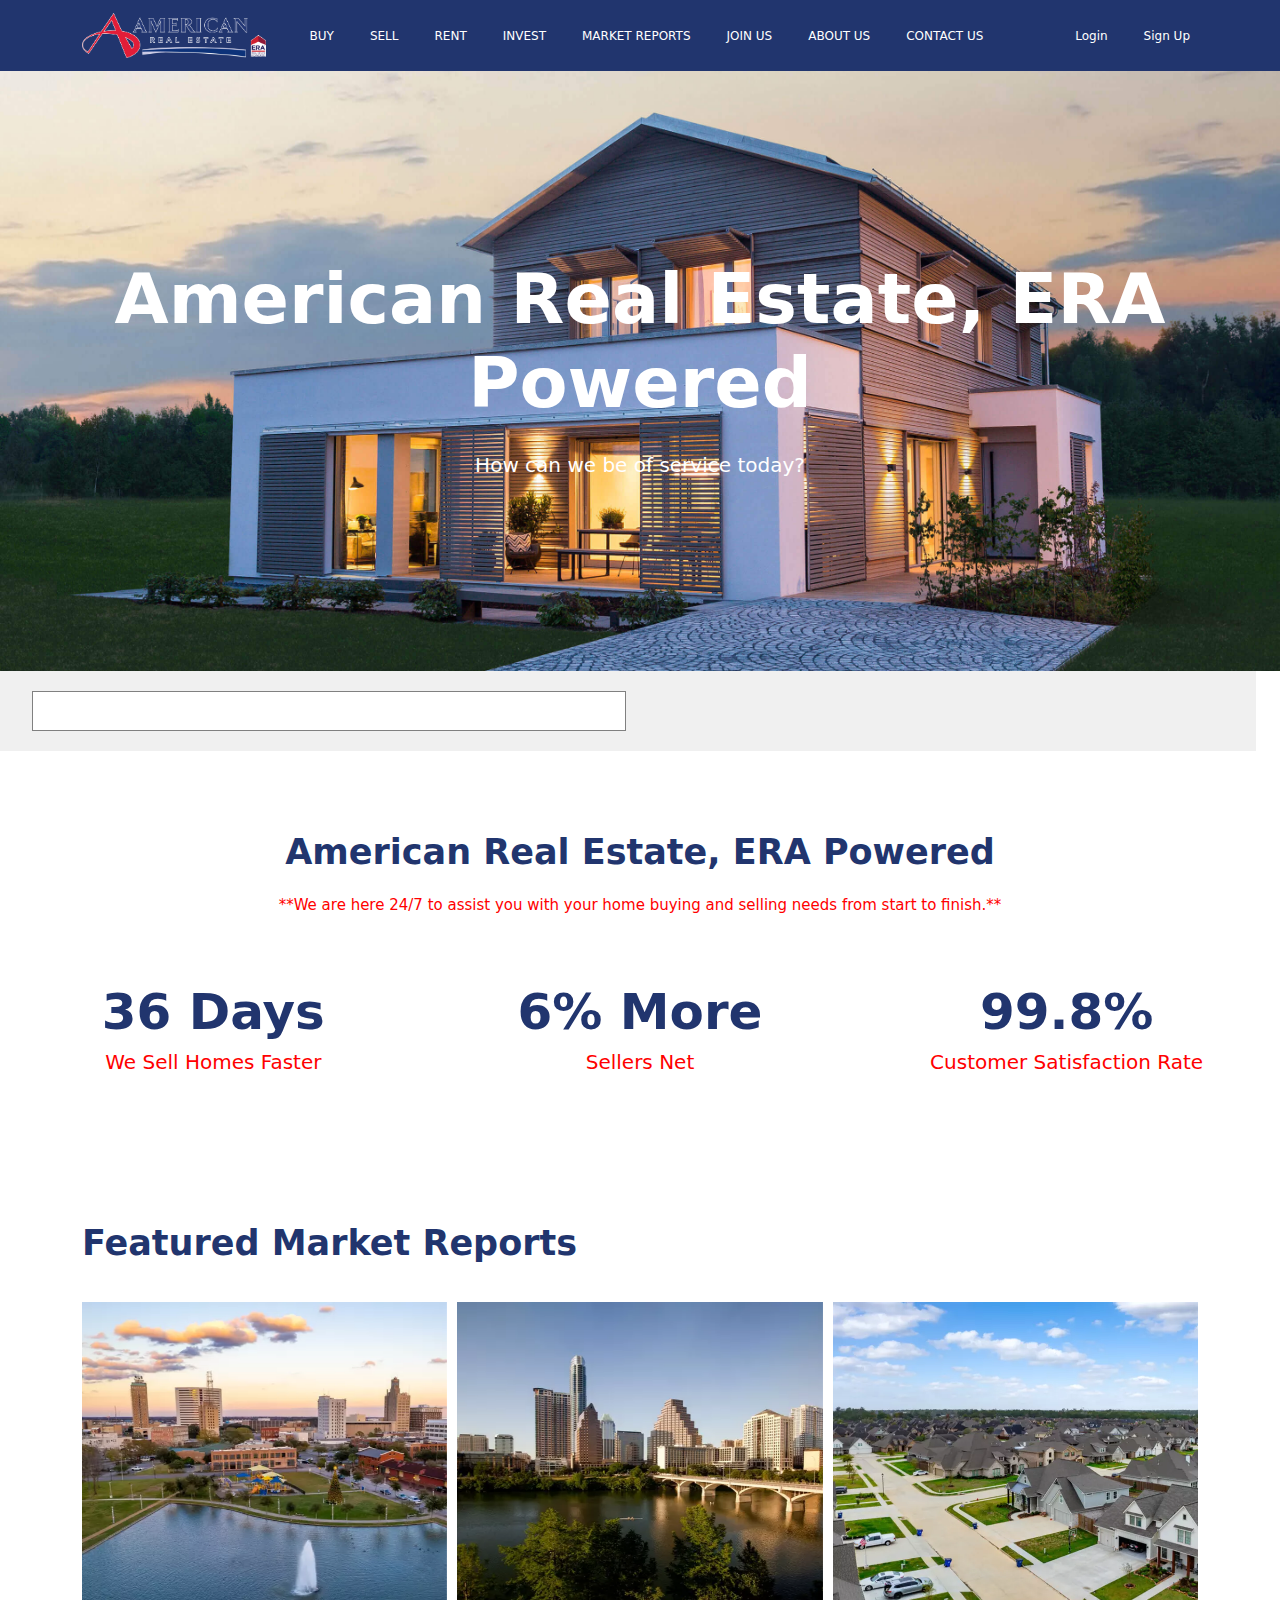
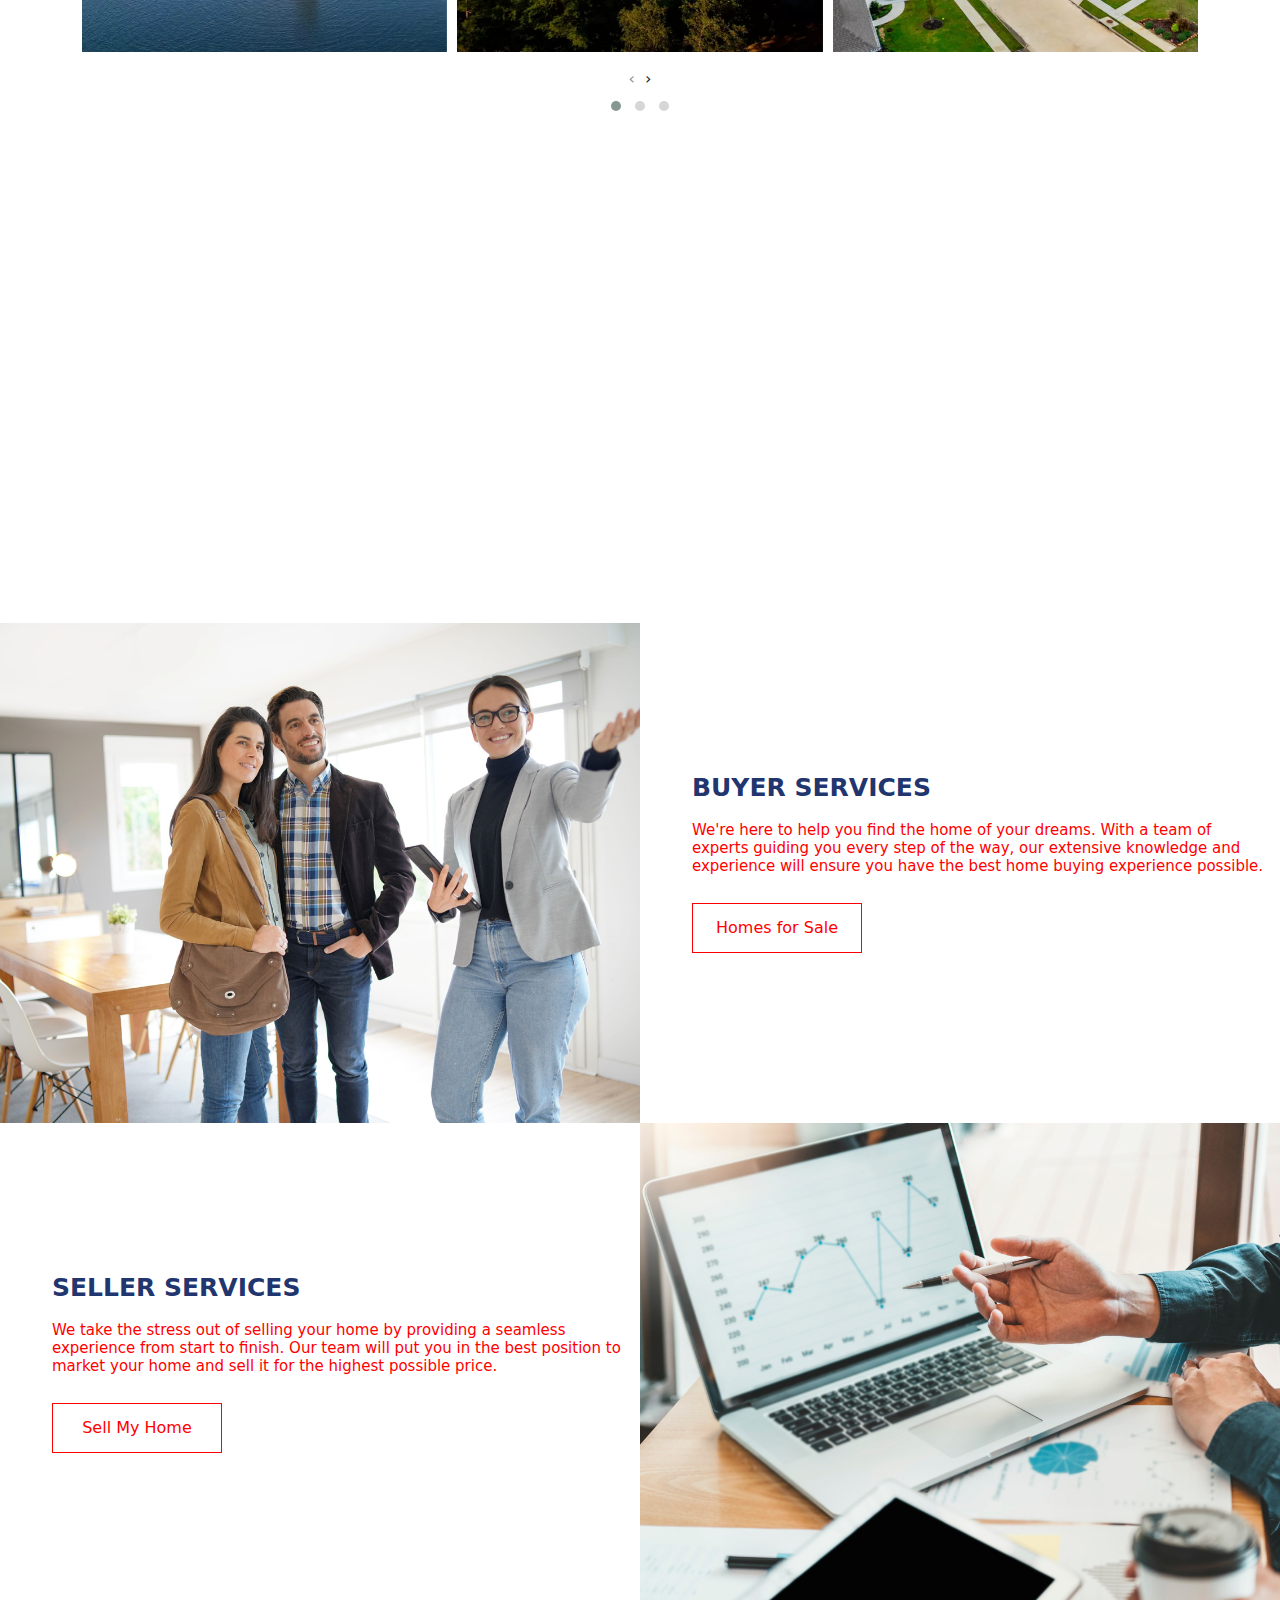
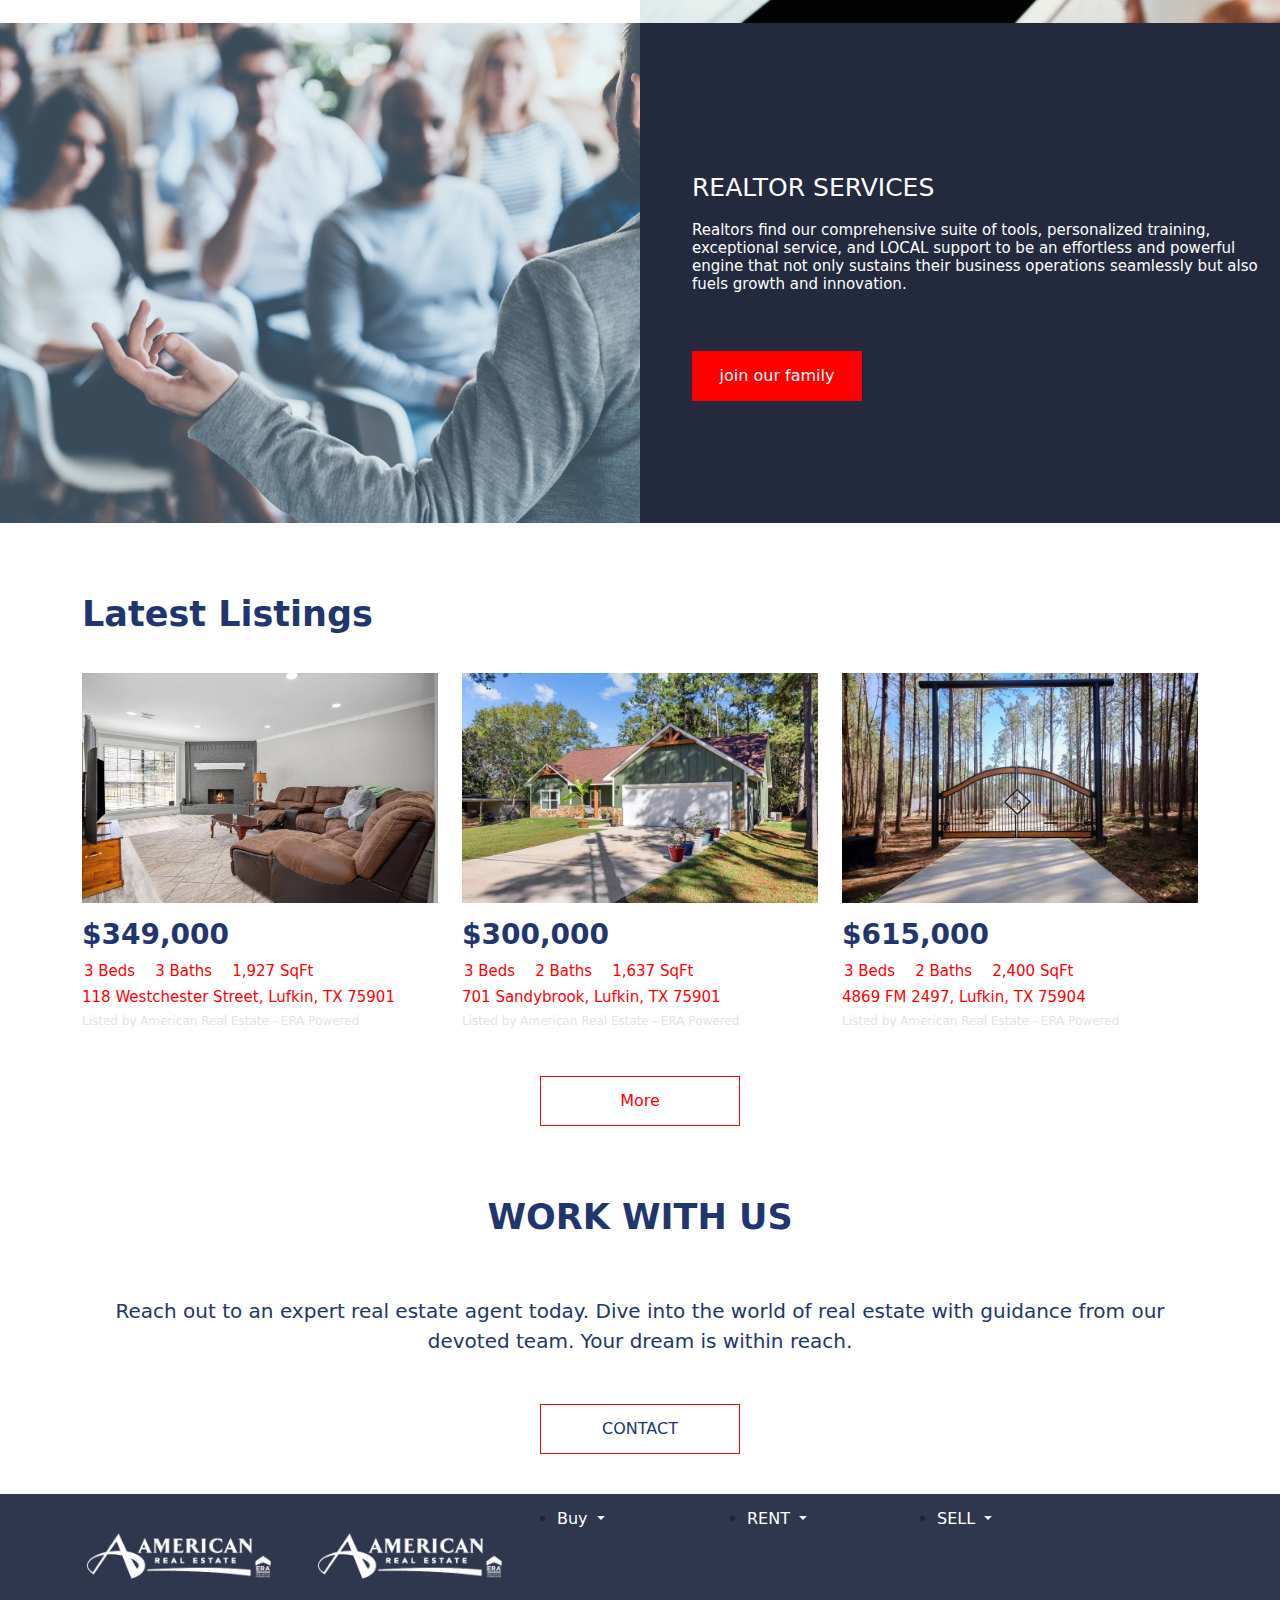
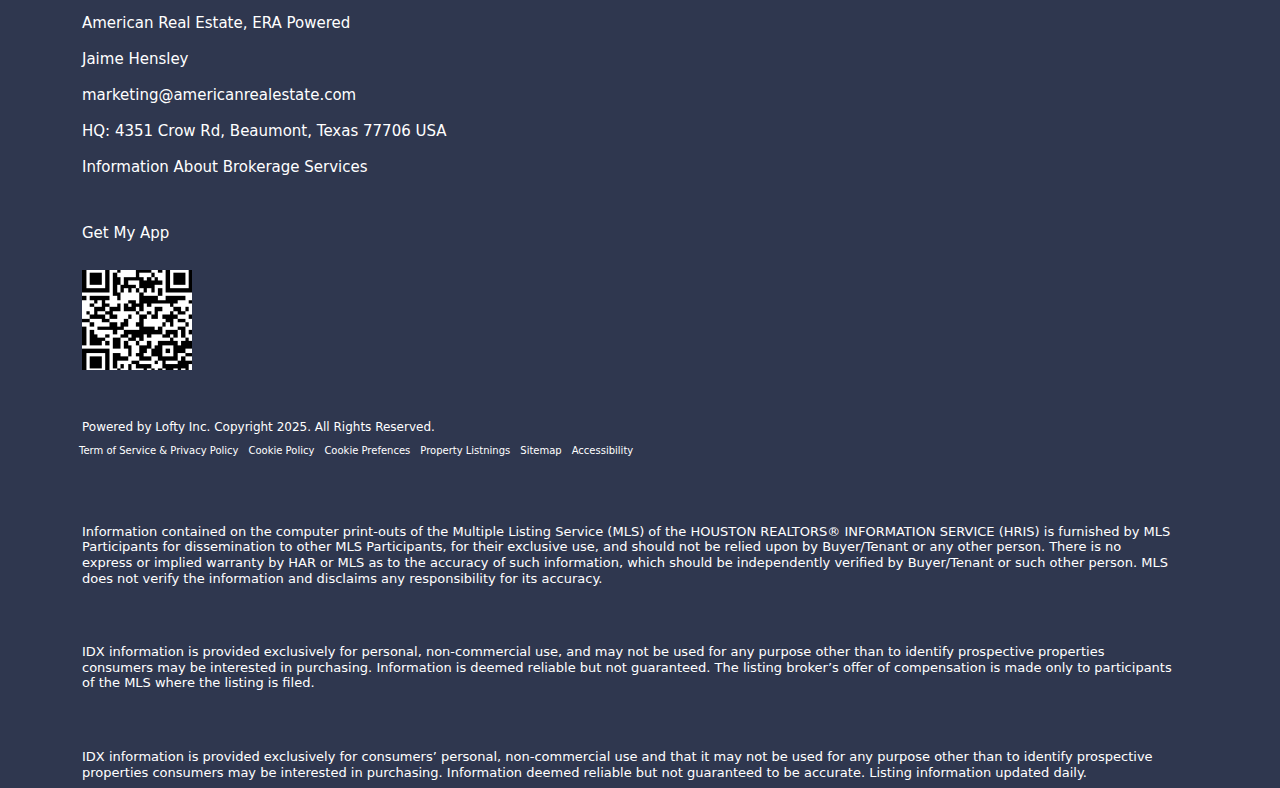
<file: index.html>
<!DOCTYPE html>
<html lang="en">
<head>
  <meta charset="UTF-8">
  <meta name="viewport" content="width=device-width, initial-scale=1.0">
  <title>Bootstrap 5 Navbar</title>
  <link rel="stylesheet" href="style.css">
  <link href="https://cdn.jsdelivr.net/npm/bootstrap@5.3.3/dist/css/bootstrap.min.css" rel="stylesheet" integrity="sha384-QWTKZyjpPEjISv5WaRU9OFeRpok6YctnYmDr5pNlyT2bRjXh0JMhjY6hW+ALEwIH" crossorigin="anonymous">
  <script src="https://cdn.jsdelivr.net/npm/bootstrap@5.3.3/dist/js/bootstrap.bundle.min.js" integrity="sha384-YvpcrYf0tY3lHB60NNkmXc5s9fDVZLESaAA55NDzOxhy9GkcIdslK1eN7N6jIeHz" crossorigin="anonymous"></script>
  <link rel="stylesheet" href="https://cdnjs.cloudflare.com/ajax/libs/OwlCarousel2/2.3.4/assets/owl.carousel.min.css">
  <link rel="stylesheet" href="https://cdnjs.cloudflare.com/ajax/libs/OwlCarousel2/2.3.4/assets/owl.theme.default.min.css">
  
 
  
</head>
<body>
  <nav class="navbar navbar-expand-lg navbar-light bg-nav">
    <div class="container">
        <!-- Logo/Image -->
        <a class="navbar-brand" href="index.html">
            <img src="images/americanhorizstackedlogool.png" alt="Logo" class="navbar-logo">
        </a>
        
        <!-- Hamburger button for mobile -->
        <button class="navbar-toggler" type="button" data-bs-toggle="collapse" data-bs-target="#navbarContent" aria-controls="navbarContent" aria-expanded="false" aria-label="Toggle navigation">
            <span class="navbar-toggler-icon"></span>
        </button>
        
        <!-- Navbar content -->
        <div class="collapse navbar-collapse" id="navbarContent">
            <!-- Left side links with dropdowns -->
            <ul class="navbar-nav me-auto mb-2 mb-lg-0 left">
                <!-- Link 1 -->
                <li class="nav-item dropdown">
                    <a class="nav-link" style="color: white;font-weight: 100;font-size: 12px;" href="buy.html" id="navbarDropdown1">
                        BUY
                    </a>
                    <ul class="dropdown-menu" aria-labelledby="navbarDropdown1">
                        <li><a class="dropdown-item" href="#">Main Home</a></li>
                        <li><a class="dropdown-item" href="#">Secondary Home</a></li>
                        <li><hr class="dropdown-divider"></li>
                        <li><a class="dropdown-item" href="#">Special Home</a></li>
                    </ul>
                </li>
                
                <!-- Link 2 -->
                <li class="nav-item dropdown">
                    <a class="nav-link" style="color: white;font-weight: 100;font-size: 12px;" href="Sell.html" id="navbarDropdown2">
                        SELL
                    </a>
                    <ul class="dropdown-menu" aria-labelledby="navbarDropdown2">
                        <li><a class="dropdown-item" href="#">New Products</a></li>
                        <li><a class="dropdown-item" href="#">Best Sellers</a></li>
                        <li><hr class="dropdown-divider"></li>
                        <li><a class="dropdown-item" href="#">Special Offers</a></li>
                    </ul>
                </li>
                
                <!-- Link 3 -->
                <li class="nav-item dropdown">
                    <a class="nav-link" style="color: white;font-weight: 100;font-size: 12px;" href="" id="navbarDropdown3">
                        RENT
                    </a>
                    <ul class="dropdown-menu" aria-labelledby="navbarDropdown3">
                        <li><a class="dropdown-item" href="#">Consulting</a></li>
                        <li><a class="dropdown-item" href="#">Design</a></li>
                        <li><a class="dropdown-item" href="#">Development</a></li>
                    </ul>
                </li>
                
                <!-- Link 4 -->
                <li class="nav-item dropdown">
                    <a class="nav-link" style="color: white;font-weight: 100;font-size: 12px;" href="invest.html" id="navbarDropdown4">
                        INVEST
                    </a>
                    <ul class="dropdown-menu" aria-labelledby="navbarDropdown4">
                        <li><a class="dropdown-item" href="#">Our Story</a></li>
                        <li><a class="dropdown-item" href="#">Team</a></li>
                        <li><a class="dropdown-item" href="#">Careers</a></li>
                    </ul>
                </li>
                
                <!-- Link 5 -->
                <li class="nav-item dropdown">
                    <a class="nav-link" style="color: white;font-weight: 100;font-size: 12px;" href="#" id="navbarDropdown5">
                        MARKET REPORTS
                    </a>
                    <ul class="dropdown-menu" aria-labelledby="navbarDropdown5">
                        <li><a class="dropdown-item" href="#">Latest Posts</a></li>
                        <li><a class="dropdown-item" href="#">Categories</a></li>
                        <li><a class="dropdown-item" href="#">Archives</a></li>
                    </ul>
                </li>
                
                <!-- Link 6 -->
                <li class="nav-item dropdown">
                    <a class="nav-link" style="color: white;font-weight: 100;font-size: 12px;" href="#" id="navbarDropdown6">
                        JOIN US
                    </a>
                    <ul class="dropdown-menu" aria-labelledby="navbarDropdown6">
                        <li><a class="dropdown-item" href="#">Gallery</a></li>
                        <li><a class="dropdown-item" href="#">Projects</a></li>
                        <li><a class="dropdown-item" href="#">Case Studies</a></li>
                    </ul>
                </li>
                
                <!-- Link 7 -->
                <li class="nav-item dropdown">
                    <a class="nav-link" style="color: white;font-weight: 100;font-size: 12px;" href="#" id="navbarDropdown7">
                        ABOUT US
                    </a>
                    <ul class="dropdown-menu" aria-labelledby="navbarDropdown7">
                        <li><a class="dropdown-item" href="#">Guides</a></li>
                        <li><a class="dropdown-item" href="#">Downloads</a></li>
                        <li><a class="dropdown-item" href="#">Tools</a></li>
                    </ul>
                </li>
                
                <!-- Link 8 -->
                <li class="nav-item dropdown">
                    <a class="nav-link" style="color: white;font-weight: 100;font-size: 12px;" href="#" id="navbarDropdown8">
                        CONTACT US
                    </a>
                    <ul class="dropdown-menu" aria-labelledby="navbarDropdown8">
                        <li><a class="dropdown-item" href="#">Email Us</a></li>
                        <li><a class="dropdown-item" href="#">Phone</a></li>
                        <li><a class="dropdown-item" href="#">Office Locations</a></li>
                    </ul>
                </li>
            </ul>
            
            <!-- Right side links -->
            <ul class="navbar-nav ms-auto left">
                <li class="nav-item">
                    <a class="nav-link" style="color: white;font-weight: 100;font-size: 12px;" href="#">Login</a>
                </li>
                <li class="nav-item">
                    <a class="nav-link" style="color: white;font-weight: 100;font-size: 12px;" href="#">Sign Up</a>
                </li>
            </ul>
        </div>
    </div>
</nav>


  <div class="container-fluid bg-image">
    <div class="row">
      <h1 class="american-state">American Real Estate, ERA Powered</h1>
      <h2 class="service-today">How can we be of service today?</h2>
    </div>
  </div>
<div class="container-fluid">
  <div class="row bg-para">
 <div class="col-md-6">
    <input type="search" class="serch-para">
   </div>

      <div class="col-md-6">
    

   </div>
  </div>

  <div class="row">
    <h1 class="real-estate">American Real Estate, ERA Powered</h1>
    <h2 class="assist">**We are here 24/7 to assist you with your home buying and selling needs from start to finish.**</h2>
    <div class="col-md-4">
     <h1 class="days">36 Days</h1>
     <h2 class="sell-homes">We Sell Homes Faster</h2>
    </div>

    <div class="col-md-4">
      <h1 class="days">6% More</h1>
      <h2 class="sell-homes">Sellers Net</h2>
     </div>

     <div class="col-md-4">
      <h1 class="days">99.8%</h1>
      <h2 class="sell-homes">Customer Satisfaction Rate</h2>
     </div>
  </div>
  </div>

  <div class="container-fluid">
    <div class="container">
      <h1 class="market-report">Featured Market Reports</h1>
        <div class="row">
          <div class="owl-carousel owl-theme ">
            
            <div class="item col-md-3 w-100" ><img src="images/beamount.webp" class="crousel-img"></div>
            <div class="item col-md-3 w-100"><img src="images/lufkin.webp" class="crousel-img"></div>
            <div class="item col-md-3 w-100"><img src="images/lumberton.webp" class="crousel-img"></div>
            <div class="item col-md-3 w-100"><img src="images/nacogdoches.webp" class="crousel-img"></div>
            <div class="item col-md-3 w-100"><img src="images/notherland.webp" class="crousel-img"></div>
            <div class="item col-md-3 w-100"><img src="images/orange.webp" class="crousel-img"></div>
            <div class="item col-md-3 w-100"><img src="images/port aurthor.webp" class="crousel-img"></div>
            </div>
           
            
      </div>
    
        </div>
    </div>
  </div>

  <div class="container-fluid work-bg">
    <div class="row">
      <h1 class="work-with">WORK WITH US</h1>
      <h2 class="reach-out">Reach out to an expert real estate agent today. Dive into the world of Texas real estate with guidance from our award-winning team.</h2>
      <div class="parent-btn">
        <button class="contact-btn">CONTACT</button>
      </div>
   </div>
  </div>

  <div class="container-fluid">
     <div class="row">
      <div class="col-md-6 bg-family ">
      </div>
      
      <div class="col-md-6">
        <h1 class="BUYER-SERVICES">BUYER SERVICES</h1>
        <h2 class="your-dream">We're here to help you find the home of your dreams. With a team of experts guiding you every step of the way, our extensive knowledge and experience will ensure you have the best home buying experience possible.</h2>
        <div class="parent-home">
          <button class="home-sale">Homes for Sale</button>
        </div>
      </div>
    </div>

     <div class="row">
      <div class="col-md-6">
        <h1 class="BUYER-SERVICES">SELLER SERVICES</h1>
        <h2 class="your-dream">We take the stress out of selling your home by providing a seamless experience from start to finish. Our team will put you in the best position to market your home and sell it for the highest possible price.</h2>
        <div class="parent-home">
          <button class="home-sale">Sell My Home</button>
        </div>
      </div>
      <div class="col-md-6 bg-hand">
      </div>
    </div>

    <div class="row">
      <div class="col-md-6 bg-leptop">
      </div>
      <div class="col-md-6 bg-col">
        <h1 class="REALTOR-SERVICES">REALTOR SERVICES </h1>
        <h2 class="Realtors-find">Realtors find our comprehensive suite of tools, personalized training, exceptional service, and LOCAL support to be an effortless and powerful engine that not only sustains their business operations seamlessly but also fuels growth and innovation.</h2>
        <div class="parent-home1">
          <button class="join-family">join our family</button>
        </div>
      </div>
    </div> 
    
  </div>

  <div class="container-fluid">
    <div class="container">
      <h1 class="Latest-Listings">Latest Listings</h1>
      <div class="row">
        <div class="col-md-4">
          <img src="images/sofaset.jpg" class="sofa-set">
          <h1 class="dollar">$349,000</h1>
          <ul class="parent-requrements">
            <li class="beds">3 Beds</li>
            <li class="beds">3 Baths</li>
            <li class="beds">1,927 SqFt</li>
          </ul>
          <h2 class="street">118 Westchester Street, Lufkin, TX 75901</h2>
          <h2 class="era-powered">Listed by American Real Estate - ERA Powered</h2>
        </div>

        <div class="col-md-4">
          <img src="images/greenhouse.webp" class="sofa-set">
          <h1 class="dollar">$300,000</h1>
          <ul class="parent-requrements">
            <li class="beds">3 Beds</li>
            <li class="beds">2 Baths</li>
            <li class="beds">1,637 SqFt</li>
          </ul>
          <h2 class="street">701 Sandybrook, Lufkin, TX 75901</h2>
          <h2 class="era-powered">Listed by American Real Estate - ERA Powered</h2>
        </div>

        <div class="col-md-4">
          <img src="images/gate.webp" class="sofa-set">
          <h1 class="dollar">$615,000</h1>
          <ul class="parent-requrements">
            <li class="beds">3 Beds</li>
            <li class="beds">2 Baths</li>
            <li class="beds">2,400 SqFt</li>
          </ul>
          <h2 class="street">4869 FM 2497, Lufkin, TX 75904</h2>
          <h2 class="era-powered">Listed by American Real Estate - ERA Powered</h2>
        </div>

        <div class="more-parent">
          <button class="btn-more">More</button>
        </div>
        
        <h1 class="work-with-us">WORK WITH US</h1>
        <h2 class="agent-today">Reach out to an expert real estate agent today. Dive into the world of  real estate with guidance from our <br> devoted team. Your dream is within reach.</h2>
         
        <div class="contact-parent">
          <button class="btn-contact">CONTACT</button>
        </div>
      </div>
    </div>
  </div>


   <div class="container-fluid footer-bg">
     <div class="container">
       <div class="row">
        <div class="col-md-5">
          <img src="images/american-real-stste.webp" class="real-state-logo">
          <img src="images/american-real-stste.webp" class="real-state-logo1">
          <h2 class="american-era">American Real Estate, ERA Powered</h2>
          <h2 class="american-era-powered">Jaime Hensley</h2>
          <h2 class="american-era-powered">marketing@americanrealestate.com</h2>
          <h2 class="american-era-powered">HQ: 4351 Crow Rd, Beaumont, Texas 77706 USA</h2>
          <h2 class="about-services">Information About Brokerage Services</h2>
          <h2 class="get-my-app">Get My App</h2>
          <img src="images/qr-scanner.png" class="scanner">
          <h2 class="lofty-inc">Powered by Lofty Inc. Copyright 2025. All Rights Reserved.</h2>
          
        </div>
        <div class="col-md-2">
            <li class="nav-item dropdown">
            <a class="nav-link dropdown-toggle" href="#" id="dropdown1" role="button" data-bs-toggle="dropdown" aria-expanded="false" style="color: white;font-weight: 100;margin-top: 13px;">
                Buy
            </a>
           <ul class="dropdown-menu dropdown-menu-end" aria-labelledby="dropdown1">
            <li><a class="dropdown-item " style="color: black;" href="#">Profile</a></li>
            <li><a class="dropdown-item" style="color: black;" href="#">Settings</a></li>
            <!-- <li><hr class="dropdown-divider"></li> -->
            <li><a class="dropdown-item"style="color: black;" href="#">Sign Out</a></li>
            </ul>
            </li>
          </div>

          <div class="col-md-2">
            <li class="nav-item dropdown">
            <a class="nav-link dropdown-toggle" href="#" id="dropdown1" role="button" data-bs-toggle="dropdown" aria-expanded="false" style="color: white;font-weight: 100;margin-top: 13px;">
                RENT
            </a>
           <ul class="dropdown-menu dropdown-menu-end" aria-labelledby="dropdown1">
            <li><a class="dropdown-item " style="color: black;" href="#">Profile</a></li>
            <li><a class="dropdown-item" style="color: black;" href="#">Settings</a></li>
            <!-- <li><hr class="dropdown-divider"></li> -->
            <li><a class="dropdown-item"style="color: black;" href="#">Sign Out</a></li>
            </ul>
            </li>
          </div>

          <div class="col-md-3">
            <li class="nav-item dropdown">
            <a class="nav-link dropdown-toggle" href="#" id="dropdown1" role="button" data-bs-toggle="dropdown" aria-expanded="false" style="color: white;font-weight: 100;margin-top: 13px;">
                SELL
            </a>
           <ul class="dropdown-menu dropdown-menu-end" aria-labelledby="dropdown1">
            <li><a class="dropdown-item " style="color: black;" href="#">Profile</a></li>
            <li><a class="dropdown-item" style="color: black;" href="#">Settings</a></li>
            <!-- <li><hr class="dropdown-divider"></li> -->
            <li><a class="dropdown-item"style="color: black;" href="#">Sign Out</a></li>
            </ul>
            </li>
          </div>
           
          <div class="row">
            <div class="col-md-12">
            
              <ul class="parent-list">
            <li class="list-child">Term of Service & Privacy Policy</li>
            <li class="list-child">Cookie Policy</li>
            <li class="list-child">Cookie Prefences</li>
            <li class="list-child">Property Listnings</li>
            <li class="list-child">Sitemap</li>
            <li class="list-child">Accessibility</li>
          </ul>
          <h2 class="print-out">Information contained on the computer print-outs of the Multiple Listing Service (MLS) of the HOUSTON REALTORS® INFORMATION SERVICE (HRIS) is furnished by MLS Participants for dissemination to other MLS Participants, for their exclusive use, and should not be relied upon by Buyer/Tenant or any other person. There is no express or implied warranty by HAR or MLS as to the accuracy of such information, which should be independently verified by Buyer/Tenant or such other person. MLS does not verify the information and disclaims any responsibility for its accuracy.</h2>
          <h2 class="print-out">IDX information is provided exclusively for personal, non-commercial use, and may not be used for any purpose other than to identify prospective properties consumers may be interested in purchasing. Information is deemed reliable but not guaranteed. The listing broker’s offer of compensation is made only to participants of the MLS where the listing is filed.</h2>
          <h2 class="print-out">IDX information is provided exclusively for consumers’ personal, non-commercial use and that it may not be used for any purpose other than to identify prospective properties consumers may be interested in purchasing. Information deemed reliable but not guaranteed to be accurate. Listing information updated daily.</h2>
            </div>
          </div>




          
    </div>
  </div>

  



  

  
  

  <script src="https://cdnjs.cloudflare.com/ajax/libs/jquery/3.3.1/jquery.min.js"></script>
         <script src="https://cdnjs.cloudflare.com/ajax/libs/OwlCarousel2/2.3.4/owl.carousel.min.js"></script>
         <script>
          $('.owl-carousel').owlCarousel({
              loop:false,
              margin:10,
              nav:true,
              responsive:{
                  0:{
                      items:1
                  },
                  600:{
                      items:3
                  },
                  1000:{
                      items:3
                  }
              }
          })
           </script>
</body>
</html>
</file>
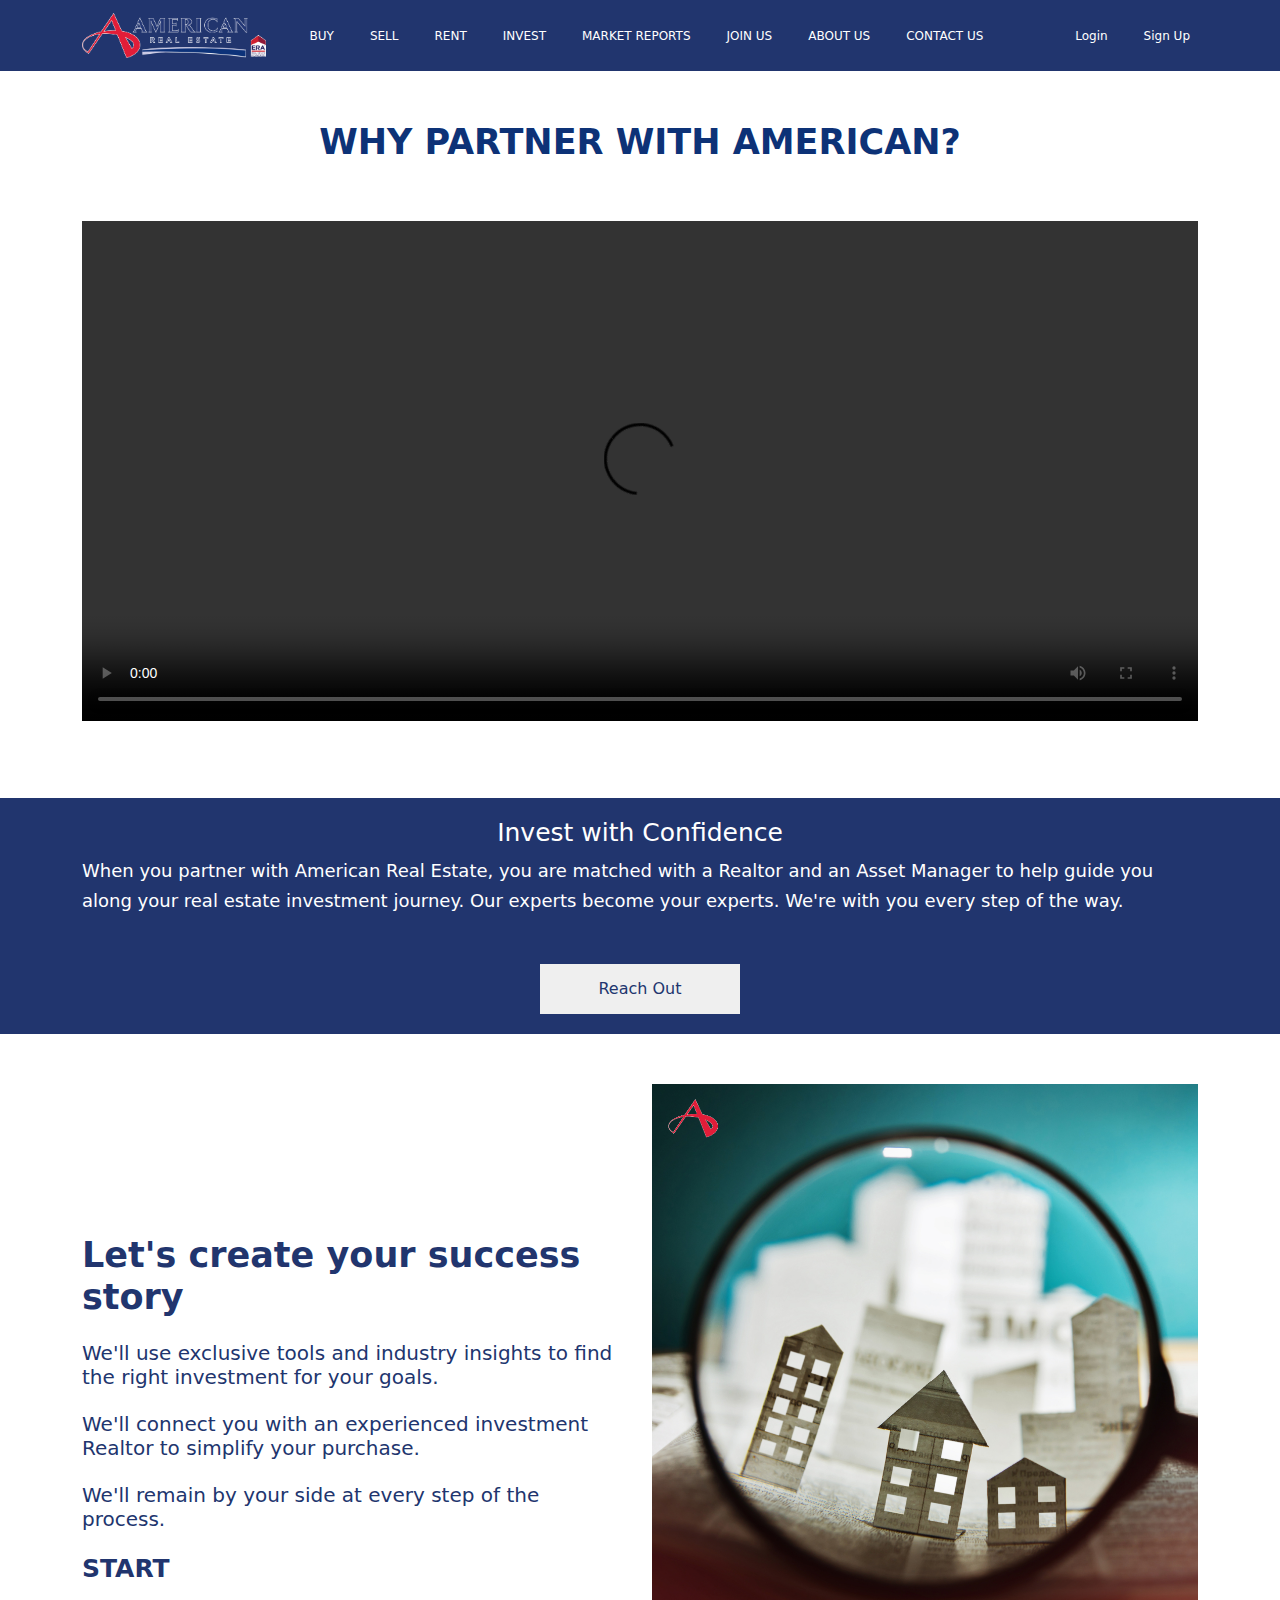
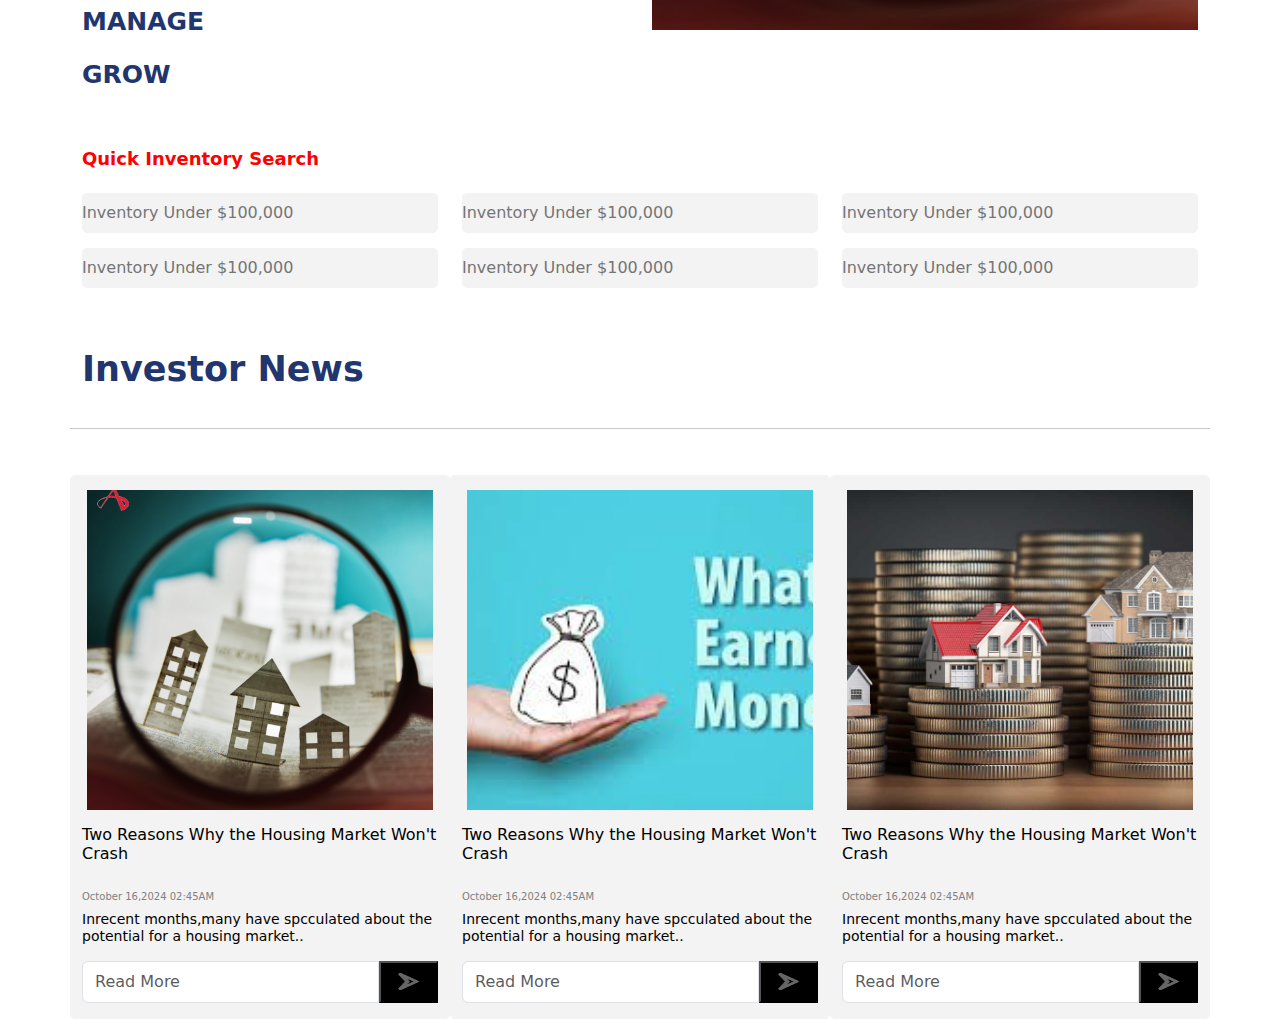
<file: invest.html>
<!DOCTYPE html>
<html lang="en">

<head>
    <meta charset="UTF-8">
    <meta name="viewport" content="width=device-width, initial-scale=1.0">
    <title>Document</title>
    <link rel="stylesheet" href="style.css">
    <link href="https://cdn.jsdelivr.net/npm/bootstrap@5.3.3/dist/css/bootstrap.min.css" rel="stylesheet"
        integrity="sha384-QWTKZyjpPEjISv5WaRU9OFeRpok6YctnYmDr5pNlyT2bRjXh0JMhjY6hW+ALEwIH" crossorigin="anonymous">
    <script src="https://cdn.jsdelivr.net/npm/bootstrap@5.3.3/dist/js/bootstrap.bundle.min.js"
        integrity="sha384-YvpcrYf0tY3lHB60NNkmXc5s9fDVZLESaAA55NDzOxhy9GkcIdslK1eN7N6jIeHz"
        crossorigin="anonymous"></script>

</head>

<body>
    <nav class="navbar navbar-expand-lg navbar-light bg-nav">
        <div class="container">
            <!-- Logo/Image -->
            <a class="navbar-brand" href="index.html">
                <img src="images/americanhorizstackedlogool.png" alt="Logo" class="navbar-logo">
            </a>

            <!-- Hamburger button for mobile -->
            <button class="navbar-toggler" type="button" data-bs-toggle="collapse" data-bs-target="#navbarContent"
                aria-controls="navbarContent" aria-expanded="false" aria-label="Toggle navigation">
                <span class="navbar-toggler-icon"></span>
            </button>

            <!-- Navbar content -->
            <div class="collapse navbar-collapse" id="navbarContent">
                <!-- Left side links with dropdowns -->
                <ul class="navbar-nav me-auto mb-2 mb-lg-0 left">
                    <!-- Link 1 -->
                    <li class="nav-item dropdown">
                        <a class="nav-link" style="color: white;font-weight: 100;font-size: 12px;" href="buy.html"
                            id="navbarDropdown1">
                            BUY
                        </a>
                        <ul class="dropdown-menu" aria-labelledby="navbarDropdown1">
                            <li><a class="dropdown-item" href="#">Main Home</a></li>
                            <li><a class="dropdown-item" href="#">Secondary Home</a></li>
                            <li>
                                <hr class="dropdown-divider">
                            </li>
                            <li><a class="dropdown-item" href="#">Special Home</a></li>
                        </ul>
                    </li>

                    <!-- Link 2 -->
                    <li class="nav-item dropdown">
                        <a class="nav-link" style="color: white;font-weight: 100;font-size: 12px;" href="Sell.html"
                            id="navbarDropdown2">
                            SELL
                        </a>
                        <ul class="dropdown-menu" aria-labelledby="navbarDropdown2">
                            <li><a class="dropdown-item" href="#">New Products</a></li>
                            <li><a class="dropdown-item" href="#">Best Sellers</a></li>
                            <li>
                                <hr class="dropdown-divider">
                            </li>
                            <li><a class="dropdown-item" href="#">Special Offers</a></li>
                        </ul>
                    </li>

                    <!-- Link 3 -->
                    <li class="nav-item dropdown">
                        <a class="nav-link" style="color: white;font-weight: 100;font-size: 12px;" href=""
                            id="navbarDropdown3">
                            RENT
                        </a>
                        <ul class="dropdown-menu" aria-labelledby="navbarDropdown3">
                            <li><a class="dropdown-item" href="#">Consulting</a></li>
                            <li><a class="dropdown-item" href="#">Design</a></li>
                            <li><a class="dropdown-item" href="#">Development</a></li>
                        </ul>
                    </li>

                    <!-- Link 4 -->
                    <li class="nav-item dropdown">
                        <a class="nav-link" style="color: white;font-weight: 100;font-size: 12px;" href="invest.html"
                            id="navbarDropdown4">
                            INVEST
                        </a>
                        <ul class="dropdown-menu" aria-labelledby="navbarDropdown4">
                            <li><a class="dropdown-item" href="#">Our Story</a></li>
                            <li><a class="dropdown-item" href="#">Team</a></li>
                            <li><a class="dropdown-item" href="#">Careers</a></li>
                        </ul>
                    </li>

                    <!-- Link 5 -->
                    <li class="nav-item dropdown">
                        <a class="nav-link" style="color: white;font-weight: 100;font-size: 12px;" href="#"
                            id="navbarDropdown5">
                            MARKET REPORTS
                        </a>
                        <ul class="dropdown-menu" aria-labelledby="navbarDropdown5">
                            <li><a class="dropdown-item" href="#">Latest Posts</a></li>
                            <li><a class="dropdown-item" href="#">Categories</a></li>
                            <li><a class="dropdown-item" href="#">Archives</a></li>
                        </ul>
                    </li>

                    <!-- Link 6 -->
                    <li class="nav-item dropdown">
                        <a class="nav-link" style="color: white;font-weight: 100;font-size: 12px;" href="#"
                            id="navbarDropdown6">
                            JOIN US
                        </a>
                        <ul class="dropdown-menu" aria-labelledby="navbarDropdown6">
                            <li><a class="dropdown-item" href="#">Gallery</a></li>
                            <li><a class="dropdown-item" href="#">Projects</a></li>
                            <li><a class="dropdown-item" href="#">Case Studies</a></li>
                        </ul>
                    </li>

                    <!-- Link 7 -->
                    <li class="nav-item dropdown">
                        <a class="nav-link" style="color: white;font-weight: 100;font-size: 12px;" href="#"
                            id="navbarDropdown7">
                            ABOUT US
                        </a>
                        <ul class="dropdown-menu" aria-labelledby="navbarDropdown7">
                            <li><a class="dropdown-item" href="#">Guides</a></li>
                            <li><a class="dropdown-item" href="#">Downloads</a></li>
                            <li><a class="dropdown-item" href="#">Tools</a></li>
                        </ul>
                    </li>

                    <!-- Link 8 -->
                    <li class="nav-item dropdown">
                        <a class="nav-link" style="color: white;font-weight: 100;font-size: 12px;" href="#"
                            id="navbarDropdown8">
                            CONTACT US
                        </a>
                        <ul class="dropdown-menu" aria-labelledby="navbarDropdown8">
                            <li><a class="dropdown-item" href="#">Email Us</a></li>
                            <li><a class="dropdown-item" href="#">Phone</a></li>
                            <li><a class="dropdown-item" href="#">Office Locations</a></li>
                        </ul>
                    </li>
                </ul>

                <!-- Right side links -->
                <ul class="navbar-nav ms-auto left">
                    <li class="nav-item">
                        <a class="nav-link" style="color: white;font-weight: 100;font-size: 12px;" href="#">Login</a>
                    </li>
                    <li class="nav-item">
                        <a class="nav-link" style="color: white;font-weight: 100;font-size: 12px;" href="#">Sign Up</a>
                    </li>
                </ul>
            </div>
        </div>
    </nav>


    <div class="container">
        <div class="class">
            <div class="col-md-12">
                <h1 class="why-partner">WHY PARTNER WITH AMERICAN?</h1>
                <div class="video-box def is-contain"
                    src="https://cdn.chime.me/doc/fs/upload/2024103/9/3530b39b-06bf-4c3c-8295-c7238d0585a6/Investment_Partnership.mp4"
                    playsinline="true" autoplay="autoplay" loop="loop"><video preload="auto" controls="autoplay"
                        src="https://cdn.chime.me/doc/fs/upload/2024103/9/3530b39b-06bf-4c3c-8295-c7238d0585a6/Investment_Partnership.mp4"
                        playsinline="playsinline" autoplay="" loop="" class=""></video>
                    <script
                        type="application/ld+json">{"embedUrl":"https://cdn.chime.me/doc/fs/upload/2024103/9/3530b39b-06bf-4c3c-8295-c7238d0585a6/Investment_Partnership.mp4","thumbnailUrl":"https://static.chimeroi.com/servicetool-temp/202397/1/lofty-logo/Lofty_Logo.png","name":"lofty video","description":"lofty video","uploadDate":"2023-03-29 13:08:35","expires":"2023-04-03 23:59:59","@type":"VideoObject","duration":"PT49S","@context":"http://schema.org"}</script>
                </div>
                <!-- <video preload="auto" src="https://cdn.chime.me/doc/fs/upload/2024103/9/3530b39b-06bf-4c3c-8295-c7238d0585a6/Investment_Partnership.mp4" playsinline="playsinline" autoplay="autoplay" loop="loop" class=""></video> -->
            </div>
        </div>
    </div>

    <div class="container-fluid confidence-bg">
        <div class="container">
            <div class="row">
                <div class="col-md-12">
                    <h1 class="invest-confidence">Invest with Confidence</h1>
                    <h2 class="american-real">When you partner with American Real Estate, you are matched with a Realtor
                        and an Asset Manager to help guide you along your real estate investment journey. Our experts
                        become your experts. We're with you every step of the way.</h2>
                    <div class="parent-reach">
                        <button class="reach-btn">Reach Out</button>
                    </div>
                </div>
            </div>
        </div>
    </div>

    <div class="container">
        <div class="row">
            <div class="col-md-6">
                <h1 class="success-story">Let's create your success story</h1>
                <h2 class="industry-insights">We'll use exclusive tools and industry insights to find the right
                    investment for your goals.</h2>
                <h2 class="industry-insights">We'll connect you with an experienced investment Realtor to simplify your
                    purchase.</h2>
                <h2 class="industry-insights">We'll remain by your side at every step of the process.</h2>
                <h1 class="start-para">START</h1>
                <h1 class="start-para">MANAGE</h1>
                <h1 class="start-para">GROW</h1>

            </div>
            <div class="col-md-6">
                <img src="images/scope.webp" class="scope-img">
            </div>
        </div>
    </div>

    <div class="container">
        <div class="row">
            <h1 class="Inventory-Search">Quick Inventory Search</h1>
            <div class="col-md-4">
                <input type="text" placeholder="Inventory Under $100,000" class="inventry-under">
            </div>

            <div class="col-md-4">
                <input type="text" placeholder="Inventory Under $100,000" class="inventry-under">
            </div>

            <div class="col-md-4">
                <input type="text" placeholder="Inventory Under $100,000" class="inventry-under">
            </div>
        </div>

        <div class="row">
            <div class="col-md-4">
                <input type="text" placeholder="Inventory Under $100,000" class="inventry-under">
            </div>

            <div class="col-md-4">
                <input type="text" placeholder="Inventory Under $100,000" class="inventry-under">
            </div>

            <div class="col-md-4">
                <input type="text" placeholder="Inventory Under $100,000" class="inventry-under">
            </div>
        </div>
    </div>

    <div class="container">
        <div class="row">
            <h1 class="invester-news">Investor News</h1>
            <hr class="investor-line">
            <div class="col-lg-4 col-md-6 reason-box">
              <img src="images/housing market.webp" class="housing-market">
              <h2 class="crash">Two Reasons Why the Housing Market Won't Crash</h2>
              <h2 class="october-time">October 16,2024 02:45AM</h2>
              <h2 class="inrecent-months">Inrecent months,many have spcculated about the potential for a housing market..</h2>
              <div class="col-12">
                <form class="d-flex mt-3 mb-3">
                    <div class="row g-0 w-100 ">
                        <!-- Left side (10 columns) - Search input -->
                        <div class="col-10 ">
                            <input type="search" class="form-control" placeholder="Read More" aria-label="Search" style="height: 42px;border-top-right-radius:0px;border-bottom-right-radius: 0px;">
                        </div>
                        <!-- Right side (2 columns) - Red button -->
                        <div class="col-2">
                            <button class="black w-100" type="submit" style="height: 42px; border-top-left-radius: 0px;border-bottom-left-radius:0px ;background-color: black;" >
                                <!-- <i class="bi bi-search"></i> Next -->
                                 <img src="icons/arrow 1.png" class="arrow-btn">
                            </button>
                        </div>
                    </div>
                </form>
            </div>        
            </div>


            <div class="col-lg-4 col-md-6 reason-box">
                <img src="images/money.webp" class="housing-market">
                <h2 class="crash">Two Reasons Why the Housing Market Won't Crash</h2>
                <h2 class="october-time">October 16,2024 02:45AM</h2>
                <h2 class="inrecent-months">Inrecent months,many have spcculated about the potential for a housing market..</h2>
                <div class="col-12">
                  <form class="d-flex mt-3 mb-3">
                      <div class="row g-0 w-100 ">
                          <!-- Left side (10 columns) - Search input -->
                          <div class="col-10 ">
                              <input type="search" class="form-control" placeholder="Read More" aria-label="Search" style="height: 42px;border-top-right-radius:0px;border-bottom-right-radius: 0px;">
                          </div>
                          <!-- Right side (2 columns) - Red button -->
                          <div class="col-2">
                              <button class="black w-100" type="submit" style="height: 42px; border-top-left-radius: 0px;border-bottom-left-radius:0px ;background-color: black;" >
                                  <!-- <i class="bi bi-search"></i> Next -->
                                   <img src="icons/arrow 1.png" class="arrow-btn">
                              </button>
                          </div>
                      </div>
                  </form>
              </div> 
              </div>

              <div class="col-lg-4 col-md-6 reason-box">
                <img src="images/coins.webp" class="housing-market">
                <h2 class="crash">Two Reasons Why the Housing Market Won't Crash</h2>
                <h2 class="october-time">October 16,2024 02:45AM</h2>
                <h2 class="inrecent-months">Inrecent months,many have spcculated about the potential for a housing market..</h2>
                <div class="col-12">
                  <form class="d-flex mt-3 mb-3">
                      <div class="row g-0 w-100 ">
                          <!-- Left side (10 columns) - Search input -->
                          <div class="col-10 ">
                              <input type="search" class="form-control" placeholder="Read More" aria-label="Search" style="height: 42px;border-top-right-radius:0px;border-bottom-right-radius: 0px;">
                          </div>
                          <!-- Right side (2 columns) - Red button -->
                          <div class="col-2">
                              <button class="black w-100" type="submit" style="height: 42px; border-top-left-radius: 0px;border-bottom-left-radius:0px ;background-color: black;" >
                                  <!-- <i class="bi bi-search"></i> Next -->
                                   <img src="icons/arrow 1.png" class="arrow-btn">
                              </button>
                          </div>
                      </div>
                  </form>
              </div>
  </div>
        </div>
    </div>



</body>

</html>
</file>
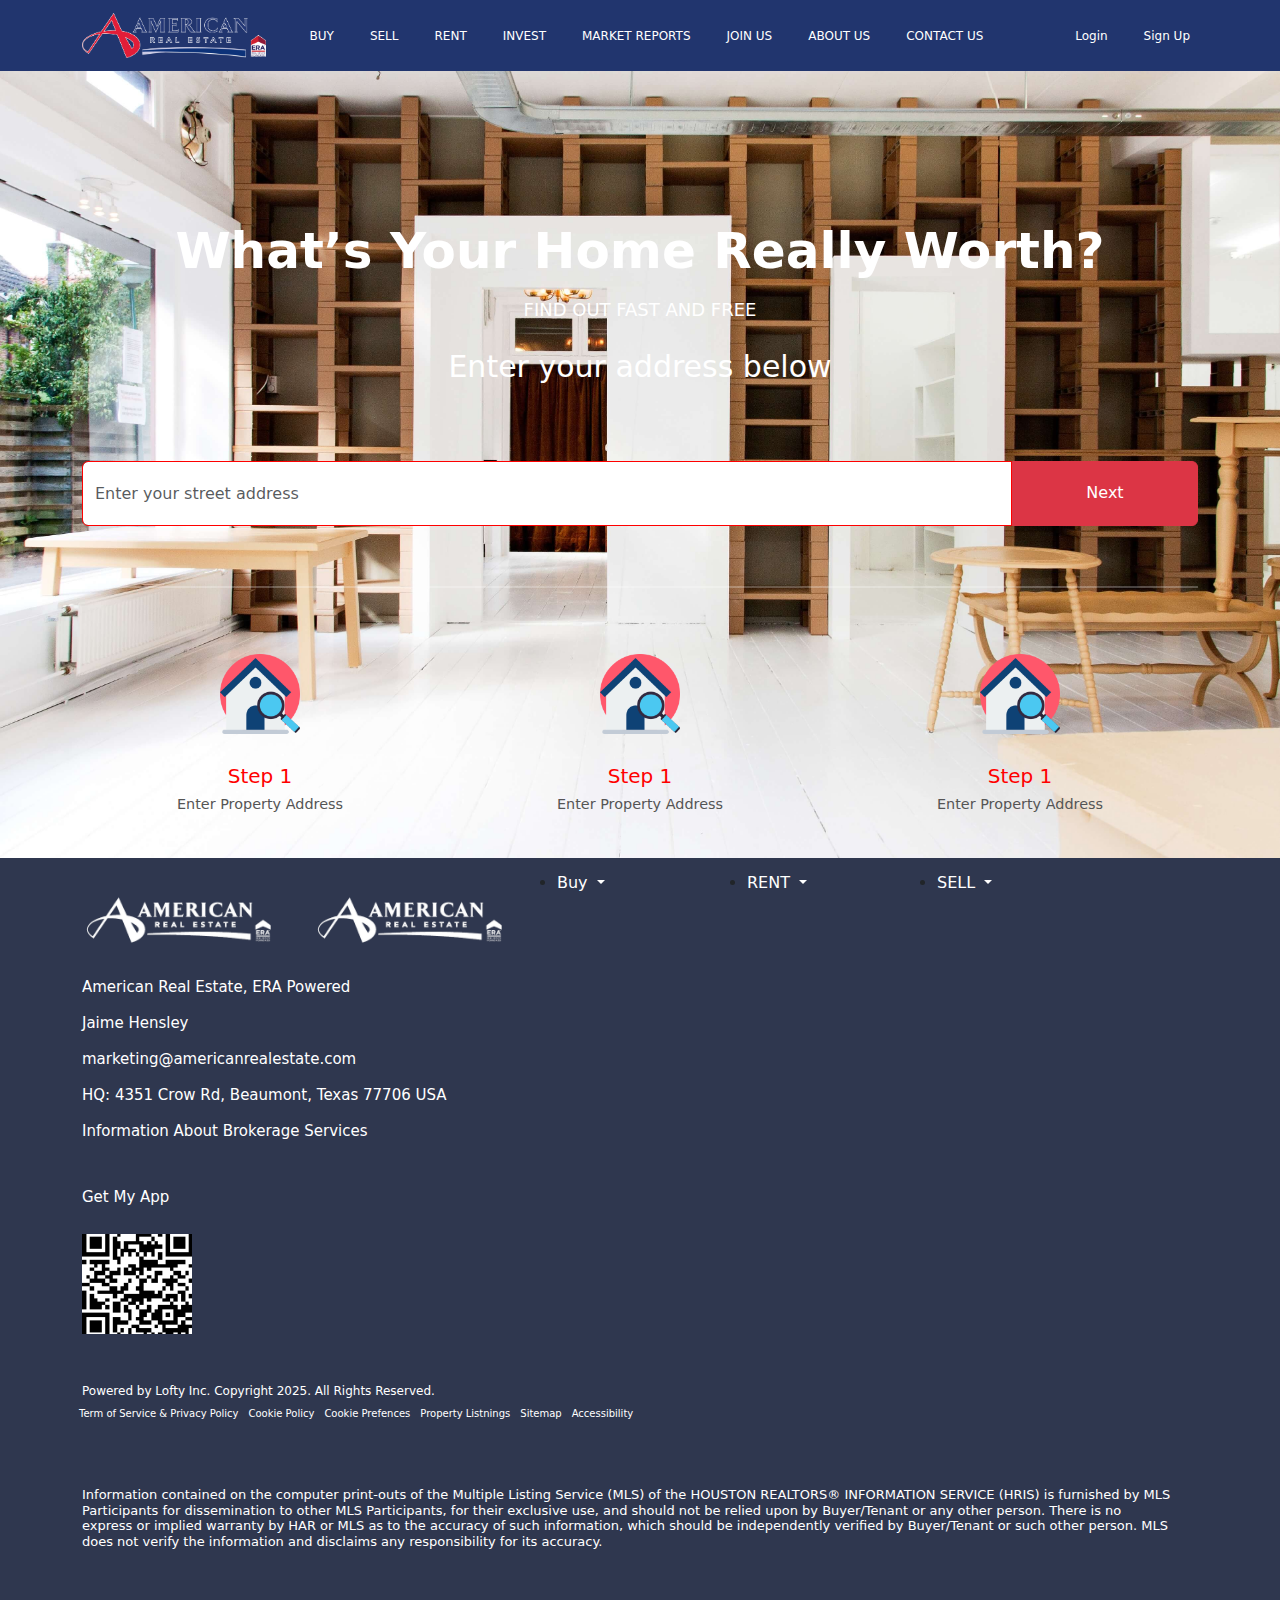
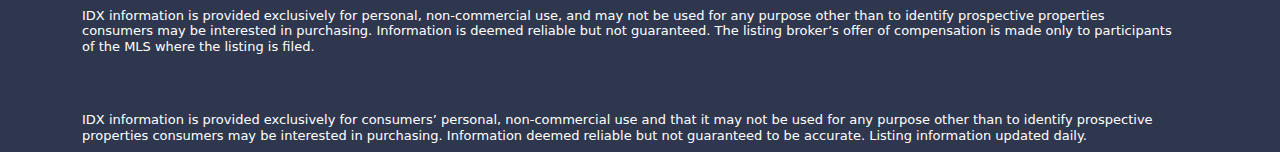
<file: Sell.html>
<!DOCTYPE html>
<html lang="en">
<head>
    <meta charset="UTF-8">
    <meta name="viewport" content="width=device-width, initial-scale=1.0">
    <title>Bootstrap 5 Navbar</title>
    <!-- Bootstrap 5 CSS -->
    <link rel="stylesheet" href="style.css">
  <link href="https://cdn.jsdelivr.net/npm/bootstrap@5.3.3/dist/css/bootstrap.min.css" rel="stylesheet" integrity="sha384-QWTKZyjpPEjISv5WaRU9OFeRpok6YctnYmDr5pNlyT2bRjXh0JMhjY6hW+ALEwIH" crossorigin="anonymous">
  <script src="https://cdn.jsdelivr.net/npm/bootstrap@5.3.3/dist/js/bootstrap.bundle.min.js" integrity="sha384-YvpcrYf0tY3lHB60NNkmXc5s9fDVZLESaAA55NDzOxhy9GkcIdslK1eN7N6jIeHz" crossorigin="anonymous"></script>
    <style>
       
    </style>
</head>
<body>
    <nav class="navbar navbar-expand-lg navbar-light bg-nav">
        <div class="container">
            <!-- Logo/Image -->
            <a class="navbar-brand" href="index.html">
                <img src="images/americanhorizstackedlogool.png" alt="Logo" class="navbar-logo">
            </a>
            
            <!-- Hamburger button for mobile -->
            <button class="navbar-toggler" type="button" data-bs-toggle="collapse" data-bs-target="#navbarContent" aria-controls="navbarContent" aria-expanded="false" aria-label="Toggle navigation">
                <span class="navbar-toggler-icon"></span>
            </button>
            
            <!-- Navbar content -->
            <div class="collapse navbar-collapse" id="navbarContent">
                <!-- Left side links with dropdowns -->
                <ul class="navbar-nav me-auto mb-2 mb-lg-0 left">
                    <!-- Link 1 -->
                    <li class="nav-item dropdown">
                        <a class="nav-link" style="color: white;font-weight: 100;font-size: 12px;" href="buy.html" id="navbarDropdown1">
                            BUY
                        </a>
                        <ul class="dropdown-menu" aria-labelledby="navbarDropdown1">
                            <li><a class="dropdown-item" href="#">Main Home</a></li>
                            <li><a class="dropdown-item" href="#">Secondary Home</a></li>
                            <li><hr class="dropdown-divider"></li>
                            <li><a class="dropdown-item" href="#">Special Home</a></li>
                        </ul>
                    </li>
                    
                    <!-- Link 2 -->
                    <li class="nav-item dropdown">
                        <a class="nav-link" style="color: white;font-weight: 100;font-size: 12px;" href="Sell.html" id="navbarDropdown2">
                            SELL
                        </a>
                        <ul class="dropdown-menu" aria-labelledby="navbarDropdown2">
                            <li><a class="dropdown-item" href="#">New Products</a></li>
                            <li><a class="dropdown-item" href="#">Best Sellers</a></li>
                            <li><hr class="dropdown-divider"></li>
                            <li><a class="dropdown-item" href="#">Special Offers</a></li>
                        </ul>
                    </li>
                    
                    <!-- Link 3 -->
                    <li class="nav-item dropdown">
                        <a class="nav-link" style="color: white;font-weight: 100;font-size: 12px;" href="" id="navbarDropdown3">
                            RENT
                        </a>
                        <ul class="dropdown-menu" aria-labelledby="navbarDropdown3">
                            <li><a class="dropdown-item" href="#">Consulting</a></li>
                            <li><a class="dropdown-item" href="#">Design</a></li>
                            <li><a class="dropdown-item" href="#">Development</a></li>
                        </ul>
                    </li>
                    
                    <!-- Link 4 -->
                    <li class="nav-item dropdown">
                        <a class="nav-link" style="color: white;font-weight: 100;font-size: 12px;" href="invest.html" id="navbarDropdown4">
                            INVEST
                        </a>
                        <ul class="dropdown-menu" aria-labelledby="navbarDropdown4">
                            <li><a class="dropdown-item" href="#">Our Story</a></li>
                            <li><a class="dropdown-item" href="#">Team</a></li>
                            <li><a class="dropdown-item" href="#">Careers</a></li>
                        </ul>
                    </li>
                    
                    <!-- Link 5 -->
                    <li class="nav-item dropdown">
                        <a class="nav-link" style="color: white;font-weight: 100;font-size: 12px;" href="#" id="navbarDropdown5">
                            MARKET REPORTS
                        </a>
                        <ul class="dropdown-menu" aria-labelledby="navbarDropdown5">
                            <li><a class="dropdown-item" href="#">Latest Posts</a></li>
                            <li><a class="dropdown-item" href="#">Categories</a></li>
                            <li><a class="dropdown-item" href="#">Archives</a></li>
                        </ul>
                    </li>
                    
                    <!-- Link 6 -->
                    <li class="nav-item dropdown">
                        <a class="nav-link" style="color: white;font-weight: 100;font-size: 12px;" href="#" id="navbarDropdown6">
                            JOIN US
                        </a>
                        <ul class="dropdown-menu" aria-labelledby="navbarDropdown6">
                            <li><a class="dropdown-item" href="#">Gallery</a></li>
                            <li><a class="dropdown-item" href="#">Projects</a></li>
                            <li><a class="dropdown-item" href="#">Case Studies</a></li>
                        </ul>
                    </li>
                    
                    <!-- Link 7 -->
                    <li class="nav-item dropdown">
                        <a class="nav-link" style="color: white;font-weight: 100;font-size: 12px;" href="#" id="navbarDropdown7">
                            ABOUT US
                        </a>
                        <ul class="dropdown-menu" aria-labelledby="navbarDropdown7">
                            <li><a class="dropdown-item" href="#">Guides</a></li>
                            <li><a class="dropdown-item" href="#">Downloads</a></li>
                            <li><a class="dropdown-item" href="#">Tools</a></li>
                        </ul>
                    </li>
                    
                    <!-- Link 8 -->
                    <li class="nav-item dropdown">
                        <a class="nav-link" style="color: white;font-weight: 100;font-size: 12px;" href="#" id="navbarDropdown8">
                            CONTACT US
                        </a>
                        <ul class="dropdown-menu" aria-labelledby="navbarDropdown8">
                            <li><a class="dropdown-item" href="#">Email Us</a></li>
                            <li><a class="dropdown-item" href="#">Phone</a></li>
                            <li><a class="dropdown-item" href="#">Office Locations</a></li>
                        </ul>
                    </li>
                </ul>
                
                <!-- Right side links -->
                <ul class="navbar-nav ms-auto left">
                    <li class="nav-item">
                        <a class="nav-link" style="color: white;font-weight: 100;font-size: 12px;" href="#">Login</a>
                    </li>
                    <li class="nav-item">
                        <a class="nav-link" style="color: white;font-weight: 100;font-size: 12px;" href="#">Sign Up</a>
                    </li>
                </ul>
            </div>
        </div>
    </nav>

    <div class="container-fluid home-bg">
        <div class="container">
        <div class="row">
     <h1 class="really-worth">What’s Your Home Really Worth?</h1>
     <h2 class="find-out">FIND OUT FAST AND FREE</h2>
     <h2 class="enter-address">Enter your address below</h2>
     <div class="container mt-5">
        <div class="row">
            <div class="col-12">
                <form class="d-flex">
                    <div class="row g-0 w-100 ">
                        <!-- Left side (10 columns) - Search input -->
                        <div class="col-10">
                            <input type="search" class="form-control" placeholder="Enter your street address" aria-label="Search" style="height: 65px;border: 1px solid red;border-top-right-radius:0px;border-bottom-right-radius: 0px;">
                        </div>
                        <!-- Right side (2 columns) - Red button -->
                        <div class="col-2">
                            <button class="btn btn-danger w-100" type="submit" style="height: 65px; border-top-left-radius: 0px;border-bottom-left-radius:0px ;" >
                                <i class="bi bi-search"></i> Next
                            </button>
                        </div>
                    </div>
                </form>
            </div>
        </div>
    </div>
        </div>

        <hr style="height:2px;border-width:0;color:white;background-color:white;margin-top: 60px;">
        <div class="row">
            <div class="col-4 col-sm-4 col-md-4 home-serch">
               <img src="icons/serch.png "  class="home-serch-icon">
               <h2 class="step-one">Step 1</h2>
               <h2 class="property-address">Enter Property Address</h2>
               
            </div>

            <div class="col-4 col-sm-4 col-md-4  home-serch">
                <img src="icons/serch.png "  class="home-serch-icon">
                <h2 class="step-one">Step 1</h2>
                <h2 class="property-address">Enter Property Address</h2>
                
             </div>

             <div class="col-4 col-sm-4 col-md-4 home-serch">
                <img src="icons/serch.png "  class="home-serch-icon">
                <h2 class="step-one">Step 1</h2>
                <h2 class="property-address">Enter Property Address</h2>
                
             </div>
        </div>
    </div>
</div>

<div class="container-fluid footer-bg">
    <div class="container">
      <div class="row">
       <div class="col-md-5">
         <img src="images/american-real-stste.webp" class="real-state-logo">
         <img src="images/american-real-stste.webp" class="real-state-logo1">
         <h2 class="american-era">American Real Estate, ERA Powered</h2>
         <h2 class="american-era-powered">Jaime Hensley</h2>
         <h2 class="american-era-powered">marketing@americanrealestate.com</h2>
         <h2 class="american-era-powered">HQ: 4351 Crow Rd, Beaumont, Texas 77706 USA</h2>
         <h2 class="about-services">Information About Brokerage Services</h2>
         <h2 class="get-my-app">Get My App</h2>
         <img src="images/qr-scanner.png" class="scanner">
         <h2 class="lofty-inc">Powered by Lofty Inc. Copyright 2025. All Rights Reserved.</h2>
         
       </div>
       <div class="col-md-2">
           <li class="nav-item dropdown">
           <a class="nav-link dropdown-toggle" href="#" id="dropdown1" role="button" data-bs-toggle="dropdown" aria-expanded="false" style="color: white;font-weight: 100;margin-top: 13px;">
               Buy
           </a>
          <ul class="dropdown-menu dropdown-menu-end" aria-labelledby="dropdown1">
           <li><a class="dropdown-item " style="color: black;" href="#">Profile</a></li>
           <li><a class="dropdown-item" style="color: black;" href="#">Settings</a></li>
           <!-- <li><hr class="dropdown-divider"></li> -->
           <li><a class="dropdown-item"style="color: black;" href="#">Sign Out</a></li>
           </ul>
           </li>
         </div>

         <div class="col-md-2">
           <li class="nav-item dropdown">
           <a class="nav-link dropdown-toggle" href="#" id="dropdown1" role="button" data-bs-toggle="dropdown" aria-expanded="false" style="color: white;font-weight: 100;margin-top: 13px;">
               RENT
           </a>
          <ul class="dropdown-menu dropdown-menu-end" aria-labelledby="dropdown1">
           <li><a class="dropdown-item " style="color: black;" href="#">Profile</a></li>
           <li><a class="dropdown-item" style="color: black;" href="#">Settings</a></li>
           <!-- <li><hr class="dropdown-divider"></li> -->
           <li><a class="dropdown-item"style="color: black;" href="#">Sign Out</a></li>
           </ul>
           </li>
         </div>

         <div class="col-md-3">
           <li class="nav-item dropdown">
           <a class="nav-link dropdown-toggle" href="#" id="dropdown1" role="button" data-bs-toggle="dropdown" aria-expanded="false" style="color: white;font-weight: 100;margin-top: 13px;">
               SELL
           </a>
          <ul class="dropdown-menu dropdown-menu-end" aria-labelledby="dropdown1">
           <li><a class="dropdown-item " style="color: black;" href="#">Profile</a></li>
           <li><a class="dropdown-item" style="color: black;" href="#">Settings</a></li>
           <!-- <li><hr class="dropdown-divider"></li> -->
           <li><a class="dropdown-item"style="color: black;" href="#">Sign Out</a></li>
           </ul>
           </li>
         </div>
          
         <div class="row">
           <div class="col-md-12">
           
             <ul class="parent-list">
           <li class="list-child">Term of Service & Privacy Policy</li>
           <li class="list-child">Cookie Policy</li>
           <li class="list-child">Cookie Prefences</li>
           <li class="list-child">Property Listnings</li>
           <li class="list-child">Sitemap</li>
           <li class="list-child">Accessibility</li>
         </ul>
         <h2 class="print-out">Information contained on the computer print-outs of the Multiple Listing Service (MLS) of the HOUSTON REALTORS® INFORMATION SERVICE (HRIS) is furnished by MLS Participants for dissemination to other MLS Participants, for their exclusive use, and should not be relied upon by Buyer/Tenant or any other person. There is no express or implied warranty by HAR or MLS as to the accuracy of such information, which should be independently verified by Buyer/Tenant or such other person. MLS does not verify the information and disclaims any responsibility for its accuracy.</h2>
         <h2 class="print-out">IDX information is provided exclusively for personal, non-commercial use, and may not be used for any purpose other than to identify prospective properties consumers may be interested in purchasing. Information is deemed reliable but not guaranteed. The listing broker’s offer of compensation is made only to participants of the MLS where the listing is filed.</h2>
         <h2 class="print-out">IDX information is provided exclusively for consumers’ personal, non-commercial use and that it may not be used for any purpose other than to identify prospective properties consumers may be interested in purchasing. Information deemed reliable but not guaranteed to be accurate. Listing information updated daily.</h2>
           </div>
         </div>




         
   </div>
 </div>



   
</body>
</html>
</file>
<file: style.css>
*{
    margin: 0;
    padding: 0;
}
.left{
    gap: 20px;
    margin-left: 20px;
}
.right{
    gap: 20px;
}
.dropdown-menu {
    min-width: 200px;
}
.navbar-brand img {
    height: 50px;
}
.navbar-brand img {
    height: 45px;
  }
.nav-parent{
    font-size: 12px;
    font-weight: 100;
    gap: 20px;
}
.bg-color{
    background-color: #21356E;
}
.nav-item a{
    color: white;
}
.bg-image{
    background-image: url(images/house.webp);
    height: 600px;
    background-position: center;
    background-size: cover;
    background-repeat: no-repeat;
    text-align: center;
    align-items: center;
    justify-content: center;
    display: flex;
}
.american-state{
    color: white;
    font-size: 70px;
    font-weight: bold;
}
.service-today{
    color: white;
    font-size: 20px;
    font-weight: 200;
    padding: 20px 0px 0px 0px;
}
.bg-para{
    background-color: #F0F0F0;
    width: 100%;
    height: 80px;
    padding: 20px 0px 0px 20px;

    
}
.serch-para{
    width: 100%;
    height: 40px;
    background-color: white;
    border: 1px solid gray;
    
}
.real-estate{
    font-size: 35px;
    text-align: center;
    color: #21356E;
    font-weight: bold;
    padding: 80px 0px 0px 0px;
}
.assist{
    font-size: 15px;
    text-align: center;
    color: red;
    font-weight:200;
    padding: 15px 0px 0px 0px;
}
.days{
    font-size: 50px;
    color: #21356E;
    text-align: center;
    font-weight: bold;
    padding: 60px 0px 0px 0px;
}
.sell-homes{
    font-size: 20px;
    color: red;
    text-align: center;
    font-weight: 200;
    padding: 0px 0px 140px 0px;
}
.market-report{
    font-size: 35px;
    color: #21356E;
    font-weight: bold;
    padding: 0px 0px 30px 0px;
}
.crousel-img{
    height: 350px;
    width: 100%;
    
}
.work-bg{
    background-image: url(images/group.webp);
    height: 500px;
    background-size: cover;
    background-position: center;
    background-attachment: fixed;
}
.work-with{
    font-size: 40px;
    color: white;
    text-align: center;
    font-weight: bold;
    padding: 100px 0px 0px 0px;
    
}
.reach-out{
    font-size: 18px;
    color: white;
    text-align: center;
    font-weight: 200;
    padding: 30px 0px;
}
.parent-btn{
    text-align: center;
}
.contact-btn{
    height: 50px;
    width: 180px;
    background-color: transparent;
    color:white;
    border: white 1px solid;
}
.bg-family{
    background-image: url(images/family-photo.webp);
    height: 500px;
    width: 100%;
    background-position: center;
    background-size: cover;
}
.bg-leptop{
    background-image: url(images/hand.webp);
    height: 500px;
    width: 100%;
    background-position: center;
    background-size: cover;
}
.bg-hand{
    background-image: url(images/leptop.webp);
    height: 500px;
    width: 100%;
    background-position: center;
    background-size: cover;
}
.BUYER-SERVICES{
    font-size: 25px;
    font-weight: bold;
    color: #21356E;
    padding: 150px 0px 0px 40px;
}
.REALTOR-SERVICES{
    font-size: 25px;
    /* font-weight: bold; */
    font-weight: 200;
    color: white;
    padding: 150px 0px 0px 40px;
}
.Realtors-find{
    font-size: 15px;
    color: white;
    padding: 10px 0px 0px 40px;
    font-weight: 200;
}
.your-dream{
    font-size: 15px;
    color: red;
    padding: 10px 0px 0px 40px;
    font-weight: 200;
}
.parent-home1{
    padding: 50px 0px 0px 40px;

}
.parent-home{
    padding: 20px 0px 0px 40px;

}
.join-family{
    height: 50px;
    width: 170px;
    color:white;
    border: 1px solid red;
    background-color: red;
    border: none;
    font-weight: 100;
}
.home-sale{
    height: 50px;
    width: 170px;
    color: red;
    border: 1px solid red;
    background-color: white;
}
.bg-col{
    background-color: #242A3D;
}
.Latest-Listings{
    font-size: 35px;
    color: #21356E;
    font-weight: bold;
    padding: 70px 0px 30px 0px;
}
.sofa-set{
    width: 100%;
    height: 230px;
}
.dollar{
    font-size: 28px;
    color: #21356E;
    font-weight: bold;
    padding: 15px 0px 0px 0px;
}
.parent-requrements{
    display: flex;
    gap: 20px;
    margin-left: -30px;

}
.beds{
    font-size: 15px;
    list-style:none ;
    color: red;
    font-weight: 200;
}
.street{
    font-size: 15px;
    font-weight: 400;
    color: red;
    margin-top: -10px;
}
.era-powered{
    font-size: 12px;
    color: #E3E3E3;
    font-weight: 400;
}
.more-parent{
    text-align: center;
    padding: 40px 0px 0px 0px;
}
.btn-more{
    height: 50px;
    width: 200px;
    border: 1px solid red;
    background-color: white;
    color: red;
}
.work-with-us{
    font-size: 35px;
    color: #21356E;
    font-weight:bolder;
    text-align: center;
    padding: 70px 0px 30px 0px;
}
.agent-today{
    font-size: 20px;
    color: #21356E;
   padding: 20px 0px 0px 0px;
   text-align: center;
   line-height: 30px;
   font-weight: 300;
}
.btn-contact{
    height: 50px;
    width: 200px;
    border: 1px solid red;
    background-color: white;
    color:#21356E;
}
.contact-parent{
    text-align: center;
    padding: 40px 0px 40px 0px;
}
.footer-bg{
    background-color: #2F374F;
    /* height: 700px; */
    height: fit-content;
}
.real-state-logo{
    height: 90px;
    /* width: 140px; */
    padding: 30px 0px 0px 0px;
}
.real-state-logo1{
    height: 90px;
    /* width: 140px; */
    padding: 30px 0px 0px 30px;
}
.american-era{
    font-size: 15px;
    color: white;
    padding: 30px 0px 0px 0px;
    font-weight: 100;
}
.american-era-powered{
    font-size: 15px;
    color: white;
    padding: 10px 0px 0px 0px;
    font-weight: 100;
}
.about-services{
    font-size: 15px;
    color: white;
    padding: 10px 0px 0px 0px;
    font-weight: 500;
}
.get-my-app{
    font-size: 15px;
    color: white;
    padding: 40px 0px 0px 0px;
    font-weight: 100;
}
.scanner{
    height: 120px;
   width: 110px;
   padding: 20px 0px 0px 0px;
   object-fit: cover;
}
.lofty-inc{
    font-size: 12px;
    color: white;
    padding: 50px 0px 0px 0px;
    font-weight: 100;
}
.parent-list{
    display: flex;
    gap: 10px;
    margin-left: -35px;
}
.list-child{
    list-style: none;
    color: white;
    font-weight: 100;
    font-size: 10px;
}
.print-out{
    color: white;
    font-weight: 100;
    font-size: 13px;
    padding: 50px 0px 0px 0px;
}
.bg-nav{
    background-color:#21356E;
}

.home-bg{
    background-image: url(images/home-really.webp);
    /* height: 750px; */
    height: fit-content;
    background-position: center;
    background-size: cover;
    background-repeat: no-repeat;
}
.really-worth{
    font-size: 50px;
    color: white;
    text-align: center;
    padding: 150px 0px 0px 0px;
    font-weight: bold;
}
.find-out{
    font-size: 18px;
    color: white;
    font-weight: 200;
    padding: 10px 0px 0px 0px;
    text-align: center;
}
.enter-address{
    font-size: 30px;
    color: white;
    font-weight: 200;
    padding: 20px 0px 20px 0px;
    text-align: center;
}
.input-type{
    width: 100%;
    /* display: flex; */
    flex-direction: row;
    border: none;
    height: 64px;
    background-color: white;
    border-top-left-radius: 10px;
    border-bottom-left-radius:10px ;
    position: relative;
}
.btn-next{
    height: 64px;
    background-color: #B12826;
    border-top-right-radius: 10px;
    border-bottom-right-radius: 10px;
    width: 100%;
    border: none;
    margin-left: -30px;
    position: relative;
}
.home-serch{
    margin-top: 50px;
    text-align: center;
    justify-content: center;
    align-items: center;
}
.home-serch-icon{
    height: 80px;
    margin-top: 50px;
    text-align: center;
    justify-content: center;
    align-items: center;
}
.step-one{
    font-size: 20px;
    color: red;
    text-align: center;
    font-weight: 200;
    padding: 30px 0px 0px 0px;
}
.property-address{
    font-size: 15px;
    color: red;
    text-align: center;
    font-weight: 200;
    padding: 0px 0px 40px 0px;
}

.map-img{
    background-image: url(images/map.webp);
    height: 700px;
    background-position: center;
    background-size: cover;
    background-repeat: no-repeat;
    background-attachment: fixed;
}
.propertie-sale{
    font-size: 20px;
    font-weight: bold;
    padding: 20px 0px 0px 0px;
}
.sandybrook-house{
    background-image: url(images/map-house.jpg);
    height: 170px;
    width: 100%;
    object-fit: cover;
    background-position: center;
    background-size: cover;
}
.parent-btn-green{
    padding: 10px 10px;
}
.green-box{
    height: 30px;
    width: 100px;
    background-color:#63D782 ;
    color: white;
    font-size: 10px;
    text-align: center;
    border: none;
}
.new-box{
    height: 20px;
    width: 40px;
    background-color:#E8F2F1;
    color: green;
    font-size: 12px;
    text-align: center;
    margin-top: 20px;
    align-items: center;
}
.amount{
    font-size: 22px;
    color: black;
    font-weight: 200;
    padding: 10px 0px 0px 0px;
}
.heart-parent{
    display: flex;
    justify-content:space-between;
    /* gap: 300px; */
    /* padding: 0px 0px 0px 300px; */
}
.heart{
    height: 20px;
    width: 20px;
    margin-top: 13px;
}
.badrooms-specification{
    display: flex;
    gap: 20px;
    margin-left: -35px;
}
.list-specification-badrooms{
    list-style: none;
    color: black;
    font-weight: 100;
    font-size: 13px;
}
.lufkin-tx{
    font-size: 15px;
    color: #666;
    font-weight: 200;
    margin-top: -5px;
}
.single-home{
    font-size: 11px;
    color: black;
    font-weight: 100;
}
 .exclusive-tag {
        position: absolute;
        top: 10px;
        left: 10px;
        background-color: #00c9a7;
        color: white;
        padding: 5px 10px;
        border-radius: 3px;
        font-size: 12px;
        font-weight: bold;
    }
    
    /* .photo-count {
        position: absolute;
        bottom: 10px;
        right: 10px;
        background-color: rgba(0,0,0,0.6);
        color: white;
        padding: 3px 8px;
        border-radius: 3px;
        font-size: 12px;
    } */
    
    .property-price {
        font-size: 1.4rem;
        font-weight: bold;
        color: #333;
        margin: 0;
    }
    .listings-header {
        display: flex;
        justify-content: space-between;
        align-items: center;
        margin-bottom: 20px;
    } 
    .map-container {
        height: 100vh;
        background-color: #e8f0e8;
        position: relative;
        overflow: hidden;
    }
    .property-listings {
        height: 100vh;
        overflow-y: auto;
        padding: 15px 20px;
        background-color: #fff;
    }
    .map-area {
        width: 100%;
        height: 100%;
        background-image: url(images/map.webp);
        background-size: cover;
    }
    .property-card {
        margin-bottom: 25px;
        border: none;
        /* margin-top: -200px; */
    }
    .map-overlay {
        position: absolute;
        top: 15px;
        left: 15px;
        z-index: 100;
    }
    
    .property-specs {
        color: #666;
        margin: 5px 0;
        font-size: 0.9rem;
    }
    
    .property-address {
        color: #555;
        font-size: 0.9rem;
        margin-bottom: 5px;

    }
    
    .property-type {
        color: #777;
        font-size: 0.85rem;
        margin-bottom: 5px;
    }
    
    .listing-agent {
        color: #777;
        font-size: 0.85rem;
    }
    .property-img-container {
        position: relative;
        border-radius: 5px;
        overflow: hidden;
        margin-bottom: 10px;
    }
    .property-img {
        width: 100%;
        height: 180px;
        object-fit: cover;
    }
    .why-partner{
        font-size: 35px;
        color: #0D3277;
        font-weight: bold;
        text-align: center;
        padding: 50px 0px 50px 0px;
    }


    .dropdown-menu {
        display: none;
        position: absolute;
    }
    
    .nav-item:hover .dropdown-menu {
        display: block;
    }
    
    .navbar-logo {
        height: 40px;
    }
    
    @media (max-width: 991px) {
        .nav-item:hover .dropdown-menu {
            display: block;
            position: static;
            width: 100%;
            padding: 0.5rem 0;
            margin: 0;
            border: none;
            background-color: #f8f9fa;
        }
    }
    .video-box.def video {
        width: 100%;
        height: 500px;
    }
    .video-box.def {
        width: 100%;
        height: 100%;
        
    }
    video {
        object-fit: contain;
        overflow-clip-margin: content-box;
        overflow: clip;
        
    }
    .confidence-bg{
        height:fit-content;
        width: 100%;
        background-color: #21356E;
        margin-top: 70px;
    }
    .invest-confidence{
        font-size: 25px;
        color: white;
        text-align: center;
        font-weight:500;
        padding: 20px 0px 0px 0px;
    }
    .american-real{
        font-size: 18px;
        color: white;
        font-weight: 200;
        line-height: 30px;
        /* padding: 0px 100px; */
    }
    .parent-reach{
        text-align: center;
        padding: 40px 0px 20px 0px;
    }
    .reach-btn{
        height: 50px;
        width: 200px;
        border: none;
        color:#21356E ;
    }
    .success-story{
        font-size: 35px;
        font-weight: bold;
        color: #21356E;
        padding: 200px 0px 0px 0px;
    }
    .industry-insights{
        font-size: 20px;
        color: #21356E;
        font-weight: 300;
        padding: 15px 0px 0px 0px;
    }
    .start-para{
        font-size: 25px;
        color: #21356E;
        font-weight: bold;
        padding: 15px 0px 0px 0px;

    }
    .scope-img{
        width: 100%;
        padding: 50px 0px 0px 0px;

    }
    .Inventory-Search{
        font-size: 18px;
        color: red;
        font-weight: bold;
        padding: 50px 0px 0px 0px;

    }
    .inventry-under{
        width: 100%;
        height: 40px;
        border-radius: 5px;
        background-color: #F3F3F3;
        border: none;
        color: black;
        margin-top: 15px;
        gap: 20px;
    }
    .invester-news{
        font-size: 35px;
        color: #21356E;
        font-weight: bold;
        padding: 60px 0px 30px 0px;
    }
    .investor-line{
        width: 100%;
        height: 40px solid;
        padding: 0px 0px 30px 0px;

    }
    .reason-box{
        width: 100%;
        height: fit-content;
        background-color: #F3F3F3;
        border-radius: 5px;
        /* padding: 30px 0px 0px 0px; */
        
    }
    .housing-market{
        width: 100%;
        height: 350px;
        padding: 15px 5px 15px 5px;
        object-fit: cover;
        border-top-left-radius: 10px;
        border-top-right-radius: 10px;
        border-bottom-right-radius: 10px;
        border-bottom-left-radius:10px ;

    }
    .crash{
        font-size: 16px;
        color: black;
        font-weight: 400;
    
    }
    .october-time{
        font-size: 10px;
        color:grey;
        font-weight: 300;
        padding: 20px 0px 0px 0px;
   }
    .inrecent-months{
    font-size: 14px;
    color: black;
    font-weight: 200;

    }
    .arrow-btn{
        width: 100%;
        height: 25px;
    }
</file>
